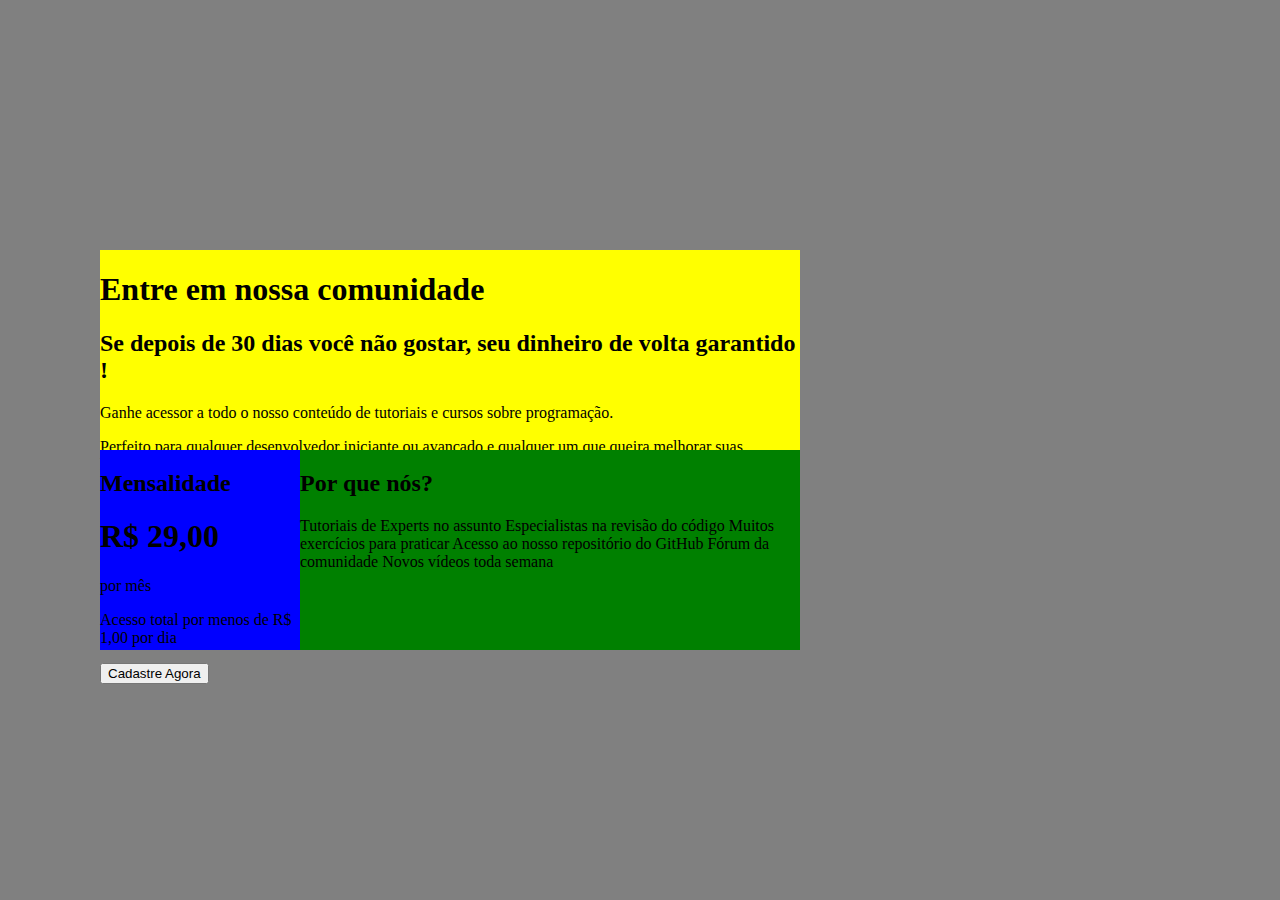
<file: index.html>
<!DOCTYPE html>
<html lang="pt-BR">
  <head>
    <meta charset="UTF-8" />
    <meta http-equiv="X-UA-Compatible" content="IE=edge" />
    <meta name="viewport" content="width=device-width, initial-scale=1.0" />
    <link rel="stylesheet" href="index.css" />
    <title>Grid de preços</title>
  </head>
  <body>
    <main>
      <div class="container">
        <header>
          <h1>Entre em nossa comunidade</h1>
          <h2>
            Se depois de 30 dias você não gostar, seu dinheiro de volta
            garantido !
          </h2>
          <p>
            Ganhe acessor a todo o nosso conteúdo de tutoriais e cursos sobre
            programação.
          </p>
          <p>
            Perfeito para qualquer desenvolvedor iniciante ou avançado e
            qualquer um que queira melhorar suas habilidades com o
            Desenvolvimento de software.
          </p>
        </header>
        <aside>
          <h2>Mensalidade</h2>
          <h1>R$ 29,00</h1>
          <p>por mês</p>
          <p>Acesso total por menos de R$ 1,00 por dia</p>
          <button>Cadastre Agora</button>
        </aside>
        <footer>
          <h2>Por que nós?</h2>
          <p>
            Tutoriais de Experts no assunto Especialistas na revisão do código
            Muitos exercícios para praticar Acesso ao nosso repositório do
            GitHub Fórum da comunidade Novos vídeos toda semana
          </p>
        </footer>
      </div>
    </main>
  </body>
</html>
</file>
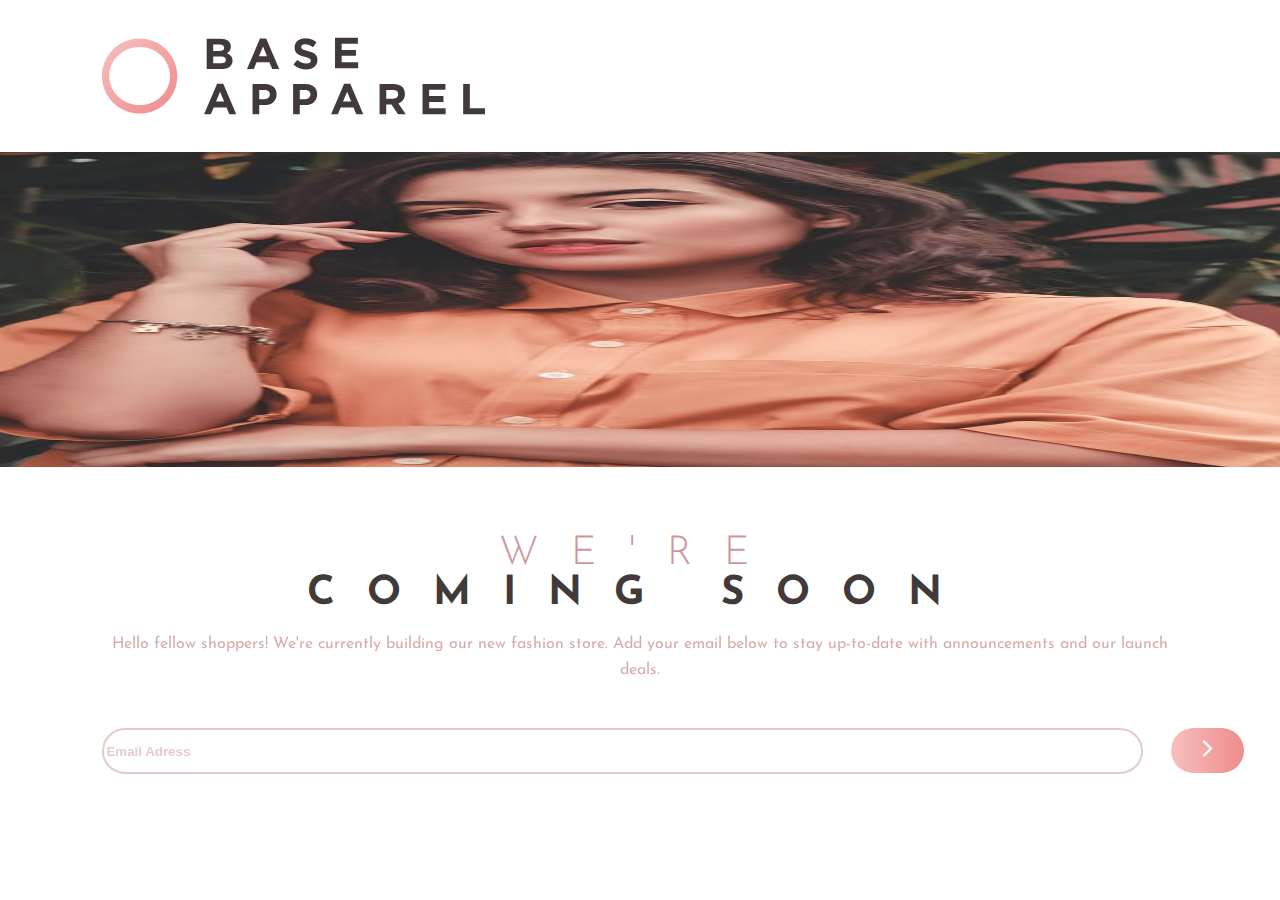
<file: base-apparel/index.html>
<!DOCTYPE html>
<html lang="pt-BR">
  <head>
    <meta charset="UTF-8" />
    <meta http-equiv="X-UA-Compatible" content="IE=edge" />
    <meta name="viewport" content="width=device-width, initial-scale=1.0" />
    <link rel="preconnect" href="https://fonts.gstatic.com" />
    <link
      href="https://fonts.googleapis.com/css2?family=Josefin+Sans:ital,wght@0,300;0,400;0,600;1,300;1,400;1,600&display=swap"
      rel="stylesheet"
    />
    <link rel="stylesheet" href="style.css" />
    <title>Base Apparel</title>
  </head>
  <body>
    <main>
        <img class="logo" src="./images/logo.svg" alt="logo da Base Apparel" />
        <picture>
          <source
            media="(max-width: 799px)"
            srcset="./images/hero-mobile.jpg"
          />
          <source media="(min-width: 800px)" srcset="./images/hero-desktop.jpg" />
          <img
            class="mulher"
            src="./images/hero-desktop.jpg"
            alt="Foto da atriz fazendo propaganda para a Base Apparel"
          />
        </picture>
        <div class="container-text">
          <h1 id="text-pink">WE'RE</h1>
          <h1 id="text-normal">
            COMING <br />
            SOON
          </h1>
          <p>
            Hello fellow shoppers! We're currently building our new
            <br />fashion store. Add your email below to stay up-to-date with
            <br />announcements and our launch deals.
          </p>
          <form action="">
            <input
              type="email"
              name="input-email"
              id="input-email"
              placeholder="Email Adress"
            />
            <a class="button" href="">
              <img
                class="arrow"
                src="./images/icon-arrow.svg"
                alt="imagem da seta para mandar o email"
              />
            </a>
          </form>
        </div>
    </main>
  </body>
</html>
</file>
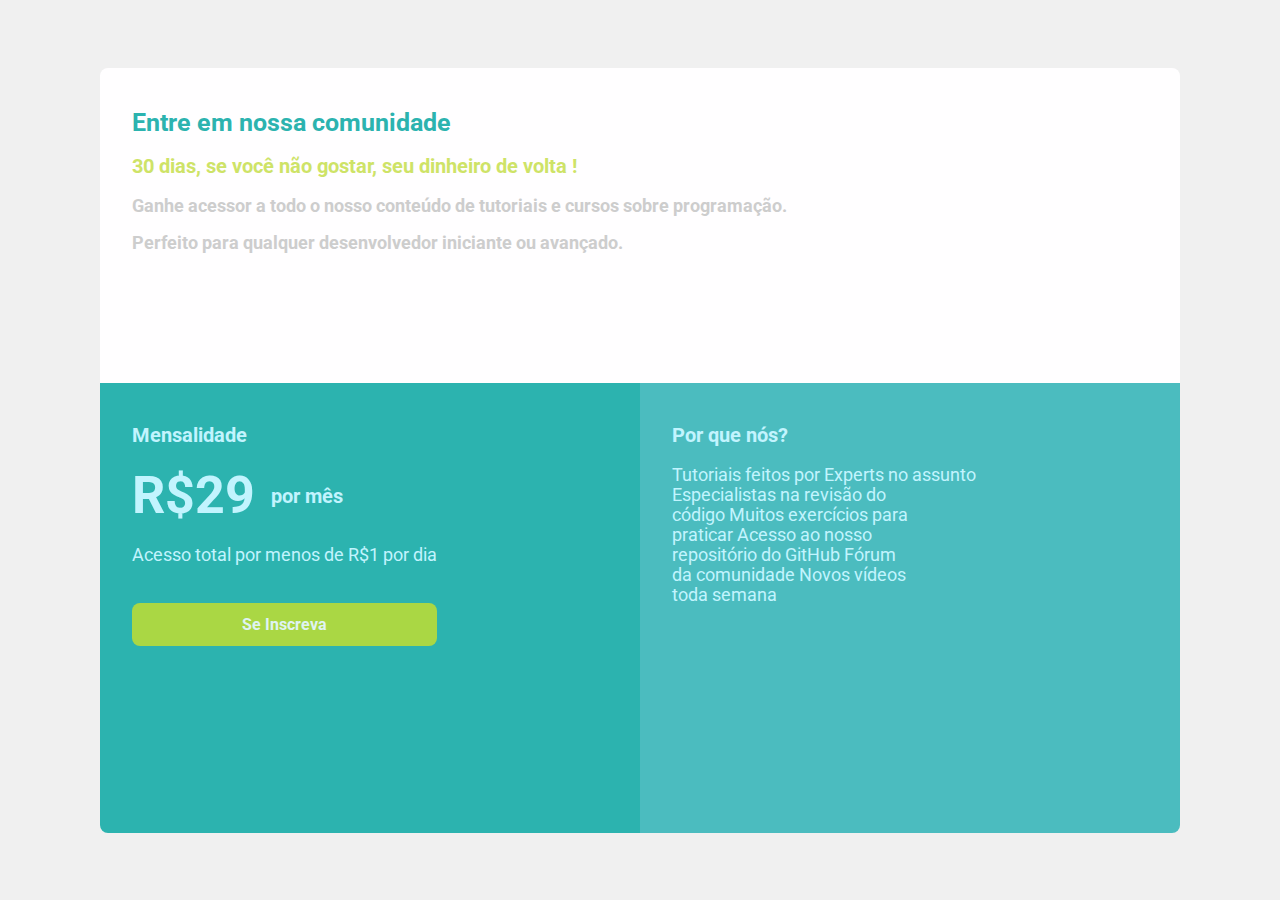
<file: grid-preco/index.html>
<!DOCTYPE html>
<html lang="pt-BR">
  <head>
    <meta charset="UTF-8" />
    <meta http-equiv="X-UA-Compatible" content="IE=edge" />
    <meta name="viewport" content="width=device-width, initial-scale=1.0" />
    <link rel="stylesheet" href="./style.css" />
    <link rel="preconnect" href="https://fonts.gstatic.com" />
    <link
      href="https://fonts.googleapis.com/css2?family=Roboto:wght@100;400;500;700&display=swap"
      rel="stylesheet"
    />
    <title>Grid de preços</title>
  </head>
  <body>
    <main>
      <div class="container">
        <section id="card-top">
          <h1 class="green">Entre em nossa comunidade</h1>
          <h2 class="green-2">
            30 dias, se você não gostar, seu dinheiro de volta !
          </h2>
          <p class="gray">
            Ganhe acessor a todo o nosso conteúdo de tutoriais e cursos sobre
            programação.
          </p>
          <p class="gray">
            Perfeito para qualquer desenvolvedor iniciante ou avançado.
          </p>
        </section>
        <section id="card-left">
          <h2 class="white">Mensalidade</h2>
          <h1 class="white inline">
            <span>R$29 </span> 
            <p id="per-month" class="white inline">por mês</p>
          </h1>
          
          <p class="white">
            Acesso total por menos de 
            R$1 por dia<br><br>
          </p>
          <a class="button" href="http://">Se Inscreva</a>
        </section>
        <section id="card-right">
          <h2 class="white">Por que nós?</h2>
          <p class="white">
            Tutoriais feitos por Experts no assunto <br>Especialistas na revisão do <br>código
            Muitos exercícios para <br>praticar Acesso ao nosso <br>repositório do
            GitHub Fórum <br>da comunidade Novos vídeos <br>toda semana
          </p>
        </section>
      </div>
    </main>
  </body>
</html>
</file>
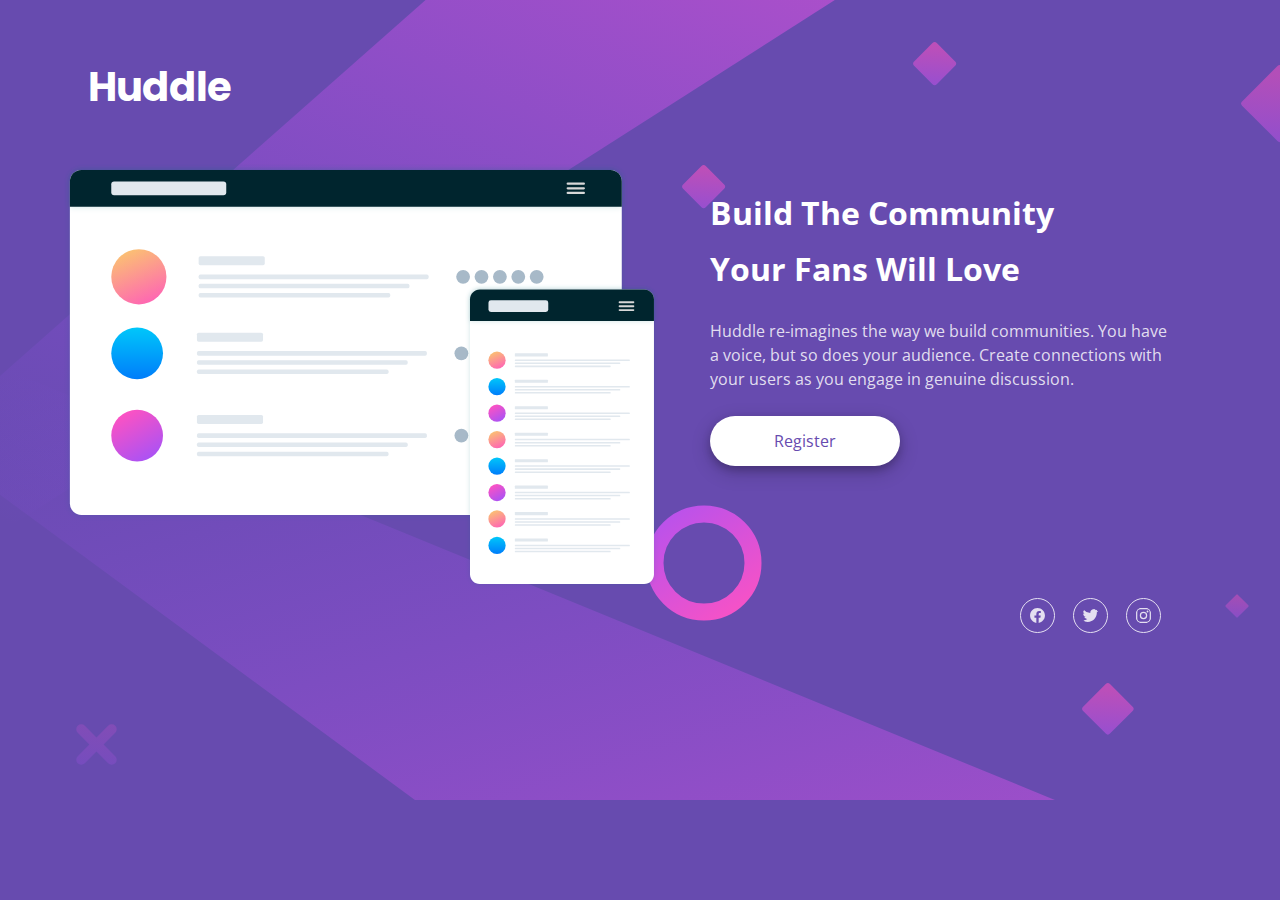
<file: huddle-landing/index.html>
<!DOCTYPE html>
<html lang="pt-BR">
  <head>
    <meta charset="UTF-8" />
    <meta http-equiv="X-UA-Compatible" content="IE=edge" />
    <meta name="viewport" content="width=device-width, initial-scale=1.0" />
    <link rel="stylesheet" href="./normalize.css" />
    <link rel="stylesheet" href="./style.css" />
    <link rel="preconnect" href="https://fonts.gstatic.com" />
    <link
      href="https://fonts.googleapis.com/css2?family=Poppins:wght@400;600&display=swap"
      rel="stylesheet"
    />
    <link
      href="https://fonts.googleapis.com/css2?family=Open+Sans&display=swap"
      rel="stylesheet"
    />
    <title>Huddle Landing</title>
  </head>
  <body>
    <header class="logo">
      <h1>Huddle</h1>
    </header>
    <div class="container">
      <picture>
        <img
          id="ilustration"
          src="./images/illustration-mockups.svg"
          alt="Ilustração do Site Huddle"
        />
      </picture>
      <section class="text">
        <h1>
          Build The Community <br />
          Your Fans Will Love
        </h1>
        <p>
          Huddle re-imagines the way we build communities. You have <br />a
          voice, but so does your audience. Create connections with <br />
          your users as you engage in genuine discussion.
        </p>
        <a class="button" href="*">Register</a>
      </section>
      <footer class="social-redes">
        <a class="icon-face" href="http://www.facebook.com"
          ><img src="./images/logo-facebook.svg" alt="Link para o Facebook"
        /></a>
        <a class="icon-twitter" href="http://www.twitter.com"
          ><img src="./images/logo-twitter.svg" alt="Link para o Twitter"
        /></a>
        <a class="icon-insta" href="http://www.instagram.com"
          ><img src="./images/logo-instagram.svg" alt="Link para o Instagram"
        /></a>
      </footer>
    </div>
  </body>
</html>
</file>
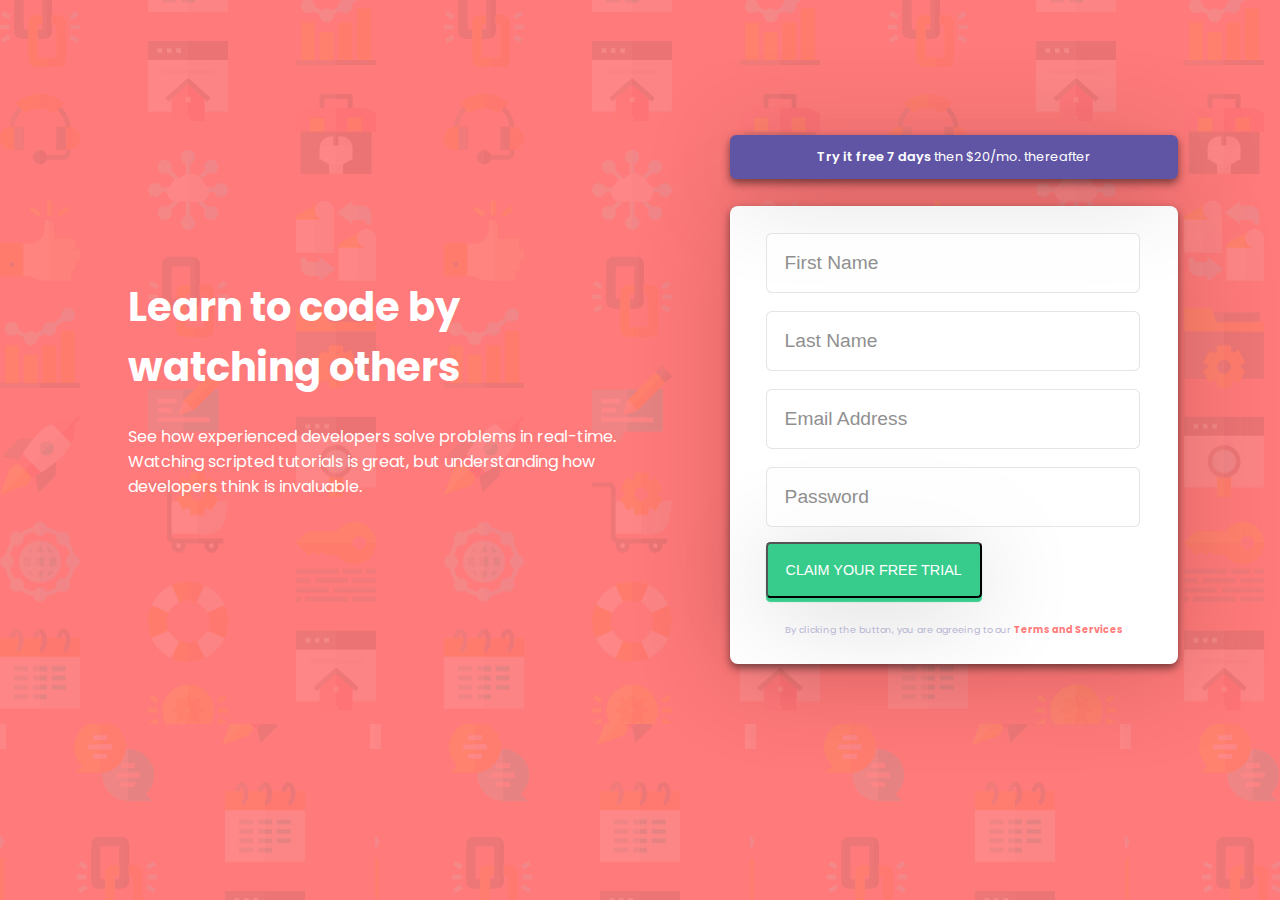
<file: lead-page/index.html>
<!DOCTYPE html>
<html lang="pt-BR">
  <head>
    <meta charset="UTF-8" />
    <meta name="viewport" content="width=device-width, initial-scale=1.0" />
    <!-- displays site properly based on user's device -->
    <link rel="stylesheet" href="style.css" />
    <link rel="preconnect" href="https://fonts.gstatic.com" />
    <link
      href="https://fonts.googleapis.com/css2?family=Poppins:ital,wght@0,400;0,500;0,600;0,700;1,400;1,500;1,600;1,700&display=swap"
      rel="stylesheet"
    />
    <title>Lead pages</title>
  </head>
  <body>
    <main>
      <div id="first-part">
        <h1>
          Learn to code by <br />
          watching others
        </h1>
        <p class="white">
          See how experienced developers solve problems in real-time. <br />
          Watching scripted tutorials is great, but understanding how
          <br />developers think is invaluable.
        </p>
      </div>
      <div id="second-part">
        <p class="spotlight">
          <span>Try it free 7 days</span> then $20/mo. thereafter
        </p>
        <div class="container-form">
          <form action="" id="form">
            <input class="changeInput" type="text" name="firstName" id="firstName" placeholder="First Name" />
            <div class="res" id="resFN"></div>
            
            <input class="changeInput" type="text" name="lastName" id="lastName" placeholder="Last Name" />
            <div class="res" id="resLN"></div>

            <input class="changeInput" type="text" name="email" id="email" placeholder="Email Address" />
            <div class="res" id="resEM"></div>

            <input class="changeInput" type="password" name="password" id="password" placeholder="Password" />
            <div class="res" id="resPA"></div>
            
            <button type="button" value="" id="button" onclick="verificarDados()">CLAIM YOUR FREE TRIAL</button>
            
            <div id="warning">
              By clicking the button, you are agreeing to our
              <span>Terms and Services</span>
            </div>
          </form>
        </div>
      </div>
    </main>
    <script src="script.js"></script>
  </body>
</html>
</file>
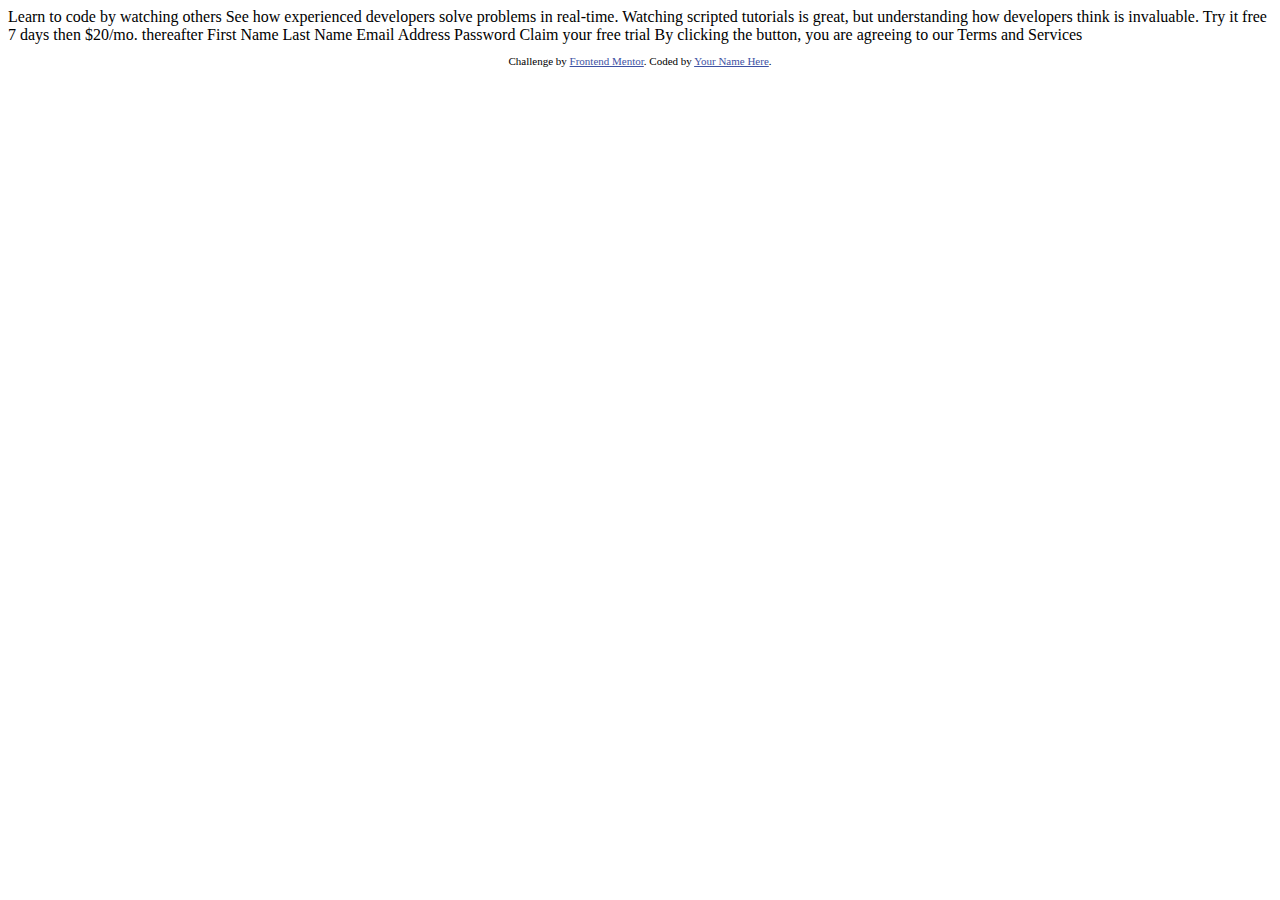
<file: lead-page/intro-component-with-signup-form-master/index.html>
<!DOCTYPE html>
<html lang="en">
<head>
  <meta charset="UTF-8">
  <meta name="viewport" content="width=device-width, initial-scale=1.0"> <!-- displays site properly based on user's device -->

  <link rel="icon" type="image/png" sizes="32x32" href="./images/favicon-32x32.png">
  
  <title>Frontend Mentor | Intro component with sign up form</title>

  <!-- Feel free to remove these styles or customise in your own stylesheet 👍 -->
  <style>
    .attribution { font-size: 11px; text-align: center; }
    .attribution a { color: hsl(228, 45%, 44%); }
  </style>
</head>
<body>

  Learn to code by watching others

  See how experienced developers solve problems in real-time. Watching scripted tutorials is great, 
  but understanding how developers think is invaluable. 

  Try it free 7 days then $20/mo. thereafter

  First Name 
  Last Name 
  Email Address
  Password

  Claim your free trial 

  By clicking the button, you are agreeing to our Terms and Services
  
  <footer>
    <p class="attribution">
      Challenge by <a href="https://www.frontendmentor.io?ref=challenge" target="_blank">Frontend Mentor</a>. 
      Coded by <a href="#">Your Name Here</a>.
    </p>
  </footer>
</body>
</html>
</file>
<file: index.css>
html,
body {
  margin: 0;
  padding: 0;
  box-sizing: border-box;
  background: gray;
}

.container {
  width: 100vh;
  height: 100vh;

  display: grid;
  grid-template-columns: 200px 500px;
  grid-template-areas:
    "f f "
    "s t "
    "s t ";
  justify-content: center;
  align-content: center;

  
  flex-direction: row;
}

header {
  background: yellow;
  height: 200px;
  grid-area: f;
}

aside {
  background: blue;
  height: 200px;
  grid-area: s;
}

footer {
  background: green;
  height: 200px;
  grid-area: t;
}
</file>
<file: base-apparel/style.css>
/* Global ---------------------- */
:root {
    --color-pink: hsl(0, 36%, 70%);
  }
  
  html,
  body {
    padding: 0;
    margin: 0;
    width: 100vw;
    height: 100vh;
    box-sizing: border-box;
    font: 16px "Josefin Sans", sans-serif;
  }

  main {
      display: flex;
      flex-direction: column;
  }

  main .logo {
    width: 30vw;

    padding: 4vh 8vw;
  }

  .mulher {
      width: 100%;
      height: 35vh;
  }

  .container-text {
      padding: 4vh 8vw;
  }

  .container-text #text-pink {
    color: var(--color-pink);
    font-size: 2.5em;
    font-weight: 300;
    letter-spacing: 2.5vw;
    margin-bottom: 0;
    text-align: center;
  }

  .container-text #text-normal {
    color: hsl(0, 6%, 24%);
    font-size: 2.5em;
    font-weight: bolder;

    letter-spacing: 2.5vw;
    margin: 0;
    text-align: center;
  }

  .container-text p {
    color: var(--color-pink);
    opacity: .8;
    font-size: 1;
    font-weight: 400;
    line-height: 1.6;

    margin: 2vh 0 5vh 0;
    text-align: center;
  }

  br {
      display: none;
  }

  .container-text #input-email {
    display: inline;
    border-radius: 2rem;
    border: 2px var(--color-pink) solid;
    box-shadow: 0 0 0 0;
    outline: 0;
    opacity:  0.5;
      
    padding-top: 1em;
    padding-bottom: 1em;
    width: 96%;
  }

  input::placeholder {
    color: var(--color-pink);
    font-weight: bolder;
    font-size: 1em;
  }

  .container-text a {
    background: -webkit-linear-gradient(left, hsl(0, 80%, 86%), hsl(0, 74%, 74%));
    background: linear-gradient(to right, (0, 80%, 86%), hsl(0, 74%, 74%));
    padding: .5em 1.5em;
    border-radius: 2rem;

    position: absolute;
    right: 4vh;
    box-shadow: 0 1px 80px 0 var(--color-pink), 0 6px 20px 0 var1(--color-pink);
  }

  .container-text a img {
    display: inline;
    width: 25px;
    height: auto;    
    filter: invert(1);
  }

@media (min-width: 501px) {


    
}
</file>
<file: grid-preco/style.css>
/* Global ---------------------- */
:root {
  --color-greenlemon: #cee367;
  --color-green: #2cb3af;
  --color-greentwo: #4bbcbf;
  --color-gray: #cdcdcd;
}

html,
body {
  margin: 0;
  padding: 0;
  box-sizing: border-box;
  background: rgb(180, 177, 177);
  font-family: "Roboto", sans-serif;
}

main {
  width: 100vw;
  height: 100vh;
  background: #f0f0f0;
  display: flex;
  flex-direction: row;
  justify-content: center;
  align-items: center;
}

/* Container ---------------------- */
.container {
  display: grid;
  grid-template-columns: repeat(2, 60vh);
  grid-template-rows: 35vh 50vh;
  grid-template-areas:
    "T T"
    "L R";
}

/* Cards  ---------------------- */
#card-top {
  grid-area: T;
  background: #fffeff;

  padding: 1.5rem 2rem;
  border-radius: 0.5rem 0.5rem 0 0;
}

#card-left {
  grid-area: L;
  background: var(--color-green);

  padding: 1.5rem 2rem;
  border-radius: 0 0 0 0.5rem;
}

#card-right {
  grid-area: R;
  background: var(--color-greentwo);

  padding: 1.5rem 2rem;
  border-radius: 0 0 0.5rem 0;
}

/* Fonts ---------------------- */
h1 {
  font-size: 25px;
}

h2 {
  font-size: 20px;
}

p {
  font-size: 17.5px;
}

.green {
  color: var(--color-green);
}

.green-2 {
  color: var(--color-greenlemon);
}

.gray {
  color: #cdcdcd;
  font-weight: bolder;
}

.white {
  color: #c2f4fe;
}

.inline {
  display: flex;
  align-items: center;
}

#per-month {
  font-size: 20px;

  margin-left: 1rem;
}

span {
  font-size: 52px;
}

/* Button ---------------------- */
.button {
  display: inline-block;

  text-decoration: none;
  background: #c0de32;
  padding: 12px 110px;
  font-weight: bold;
  color: white;
  opacity: 0.85;
  border-radius: 0.5rem;
  margin-bottom: 10px;
}

.button:hover {
  opacity: 1;
}

/* Responsive ---------------------- */
@media (max-width: 800px) {
  main {
    width: 100vw;
    height: 120vh;
    background: #f0f0f0;
    display: flex;
    flex-direction: row;
    justify-content: center;
    align-items: center;
  }

  .container {
    display: grid;
    grid-template-columns: 100vw;
    grid-template-rows: 40vh 38vh 45vh;
    grid-template-areas:
      "T"
      "R"
      "L";
  }

  #card-top {
    grid-area: T;
    background: #fffeff;
  
    padding: 1.5rem 2rem;
    border-radius: 0.5rem 0.5rem 0.5rem 0.5rem;
  }

  #card-left {
    grid-area: L;
    background: var(--color-green);
  
    padding: 1.5rem 2rem;
    border-radius: 0.5rem 0.5rem 0.5rem 0.5rem;
    margin-top: 2px;
  }
  
  #card-right {
    grid-area: R;
    background: var(--color-greentwo);
  
    padding: 1.5rem 2rem;
    border-radius: 0.5rem 0.5rem 0.5rem 0.5rem;
    margin-top: 2px;
  }

  h1 {
    font-size: 20px;
  }
  
  h2 {
    font-size: 18px;
  }
  
  p {
    font-size: 16px;
  }
}
</file>
<file: huddle-landing/style.css>
html {
  margin: 0;
  padding: 0;
  box-sizing: border-box;
}

body {
  width: 93%;
  height: auto;
  font-family: "Open Sans", sans-serif;
  background: hsl(257, 40%, 49%) url("./images/bg-mobile.svg") no-repeat fixed;
}

header {
  font-family: "Poppins", sans-serif;
  color: white;
  font-weight: bolder;
  width: 93vw;
  margin: 4vh 4vw 6vh 14vw;
}

header h1 {
  font-size: clamp(1.3em, 1.3em, 1.8em);
  margin-bottom: 2vh;
}

.container {
  display: flex;
  width: 93vw;
  text-align: center;
  flex-direction: column;
  margin: 0 4vw 0 4vw;
}

.container picture {
  width: 90%;

  margin: 0 8vw 1vh 8vw;
}

.container picture img {
  display: flex;
  width: 80vw;
  height: auto;
  text-align: center;
}

.container .text {
  color: white;
  text-align: center;
  margin: 1vh 8vw 0 8vw;
}

.container .text h1 {
  font-size: clamp(1.2em, 1.2em, 1.7em);
  font-weight: 400;
  line-height: 1.8rem;
}

.container .text p {
  color: rgba(255, 255, 255, 0.822);
  font-size: clamp(0.8em, 0.8em, 1.3em);
  line-height: 1.2rem;
  width: 95%;
  text-align: center;
}

.container .text p br {
  display: none;
}

.container section .button {
  display: inline-block;

  font-family: "Open Sans", sans-serif;
  text-decoration: none;

  background: white;
  color: hsl(257, 40%, 49%);
  border-radius: 2rem;
  margin: 1vh 0 9vh 0;

  box-shadow: 0 4px 8px 0 rgba(0, 0, 0, 0.2), 0 6px 20px 0 rgba(0, 0, 0, 0.19);

  padding: 1em 6em;
  font-size: clamp(0.65em, 0.65em, 1.1em);
  text-align: center;
  justify-content: center;
}

footer {
  display: flex;
  width: 100%;
  margin: 0 0 0 0;
  flex-direction: row;
  align-items: center;
  justify-content: center;
  text-align: center;
}

footer a {
  margin: 0 0.7em 0 0.55em;
}

footer img {
  width: 100%;
  height: auto;
  border: 1px solid black;
  border-radius: 4rem;
  opacity: 0.822;
  filter: invert(1);
  padding: 0.3rem;
}

@media (min-width: 1001px) {
  body {
    width: 93%;
    height: auto;
    background: hsl(257, 40%, 49%) url("./images/bg-desktop.svg") no-repeat
      fixed;
    margin: 4em;
  }

  header {
    width: 85%;
    margin-left: 1.5rem;
  }

  header h1 {
    font-size: 2.5em;
  }

  .container {
      margin: 0;
    display: grid;
    grid-template-columns: repeat(2, 1fr);
    grid-template-areas:
      "I T"
      "F F";
  }

  .container picture {
    grid-area: I;
    width: 100%;
    margin-left: 0;
  }

  .container picture img {
    width: 100%;
    height: auto;
  }

  .container .text {
    grid-area: T;
    margin: 0 0 0 4vw;
  }

  .container .text h1 {
    font-size: 2em;
    font-weight: bold;
    line-height: 3.5rem;
    text-align: left;
  }

  .container .text p {
    font-size: 1em;
    line-height: 1.5em;
    text-align: left;
  }

  .container .text p br {
      display: block;
  }

  .container section .button {
    display: inline-block;

    font-family: "Open Sans", sans-serif;
    font-size: 1em;
    font-weight:400;
    text-decoration: none;

    background: white;
    padding: 1rem 4rem;
    border-radius: 2rem;
    float: left;
    box-shadow: 0 4px 8px 0 rgba(0, 0, 0, 0.2), 0 6px 20px 0 rgba(0, 0, 0, 0.19);
  }

  footer {
      
    grid-area: F;
    display: flex;
    flex-direction: row;
    width: 93%;
    align-items: center;
    justify-content: flex-end;
  }

  footer a {
    margin-right: .1em;
  }

  footer img {
    width: 17px;
    height: auto;
    margin-right: .5em;
    padding: .5em;
    border: 1px solid black;
    border-radius: 4rem;
    opacity: 0.822;
    filter: invert(1);
  }
}
</file>
<file: lead-page/style.css>
/* Global ---------------------- */
:root {
  --color-red: hsl(0, 100%, 74%);
  --color-green: hsl(154, 59%, 51%);
  --color-blue: hsl(248, 32%, 49%);
  --color-darkBlue: hsl(249, 10%, 26%);
  --color-grayishBlue: hsl(246, 25%, 77%);
}

* {
  padding: 0;
  margin: 0;
  box-sizing: border-box;
}

html,
body {
  font-size: 16px;
  font-family: "Poppins", sans-serif;
  background: url(./images/bg-intro-mobile.png) var(--color-red);
}

main {
  display: flex;
  flex-direction: column;
}

#first-part {
  padding: 10vh 6vw 5vh 6vw;
  text-align: center;
}

br {
  display: none;
}

#first-part h1 {
  color: white;

  font-size: clamp(0.7em, 1.1em, 1.5em);
  font-weight: bolder;
  margin-bottom: 1em;
}

#first-part p {
  color: white;
  font-size: clamp(0.5em, 0.6em, 1.1em);
}

#second-part {
  padding: 0 6vw 5vh 6vw;
}

#second-part .spotlight {
  background: var(--color-blue);
  display: inline-block;
  color: white;
  text-align: center;
  font-size: clamp(0.5em, 0.6em, 1.1em);
  border-radius: 0.5em;

  width: 100%;
  padding: 2.5vh 3em;
  margin-bottom: 1.5em;

  box-shadow: 0 0 1px 0 var(--color-blue), 0 0 15px 0 rgba(0, 0, 0, 0.19);
}

#second-part p span {
  font-weight: bold;
}

#second-part .container-form {
  background: white;
  padding: 0.8em;
  border-radius: 0.5em;

  box-shadow: 0 4px 8px 0 rgba(0, 0, 0, 0.5),
    0 10px 100px 0 rgba(56, 9, 9, 0.19);
}

#second-part .container-form input {
  display: block;

  border: 1px solid hsla(249, 10%, 26%, 0.164);
  border-radius: 0.3em;
  opacity: 0.8;
  padding: 0.8em 0 0.8em 0.8em;
  margin-bottom: 0.8em;
  width: 99.5%;
}

.change-input::-webkit-input-placeholder {
  color: var(--color-darkBlue);
  font-weight: bold;
  font-size: clamp(0.6em, 0.7em, 1.2em);
}

.change-input:focus {
  border: 1em solid red;
  border-radius: 0.3em;
  /*
    outline: 1px solid black;
    border-color: red;
    font-weight: bolder;
    outline: 1;*/
}

#second-part .container-form #button {
  display: block;
  background: var(--color-green);
  color: white;
  text-align: center;
  text-decoration: none;
  width: auto;
  padding: 1em 0 0.5em 0;
  font-size: clamp(0.5em, 0.6em, 1.1em);

  border-radius: 0.3em;

  box-shadow: 0 4px 1px 0 var(--color-green), 0 10px 100px 0 rgba(0, 0, 0, 0.19);
}

#second-part .container-form #warning {
  color: var(--color-grayishBlue);
  text-align: center;
  font-size: clamp(0.3em, 0.4em, 0.9em);

  margin-top: 2.8vh;
}

#second-part .container-form span {
  color: var(--color-red);
  font-weight: bold;
}

@media (min-width: 501px) {
  #first-part h1 {
    font-size: clamp(1.6em, 1.6em, 2.1em);
    margin: 0;
  }

  #first-part p {
    margin-top: 3vh;
    font-size: clamp(.8em, .8em, 1.3em);
  }

  #second-part .spotlight {
    font-size: clamp(.8em, .8em, 1.3em);
  }

  .change-input::-webkit-input-placeholder {
    font-size: clamp(.8em, .8em, 1.3em);
  }

  #second-part .container-form #button {
    font-size: clamp(.7em, .7em, 1.2em)
  }

  #second-part .container-form #warning {
    font-size: clamp(0.6em, 0.6em, 1em);
  }
}

@media (min-width: 820px) {
  body {
    padding: 0;
    margin: 0;
    background: url(./images/bg-intro-desktop.png) var(--color-red);
  }

  main {
    display: grid;
    grid-template-columns: 2, 50% 50%;
    grid-template-areas: "L1 R1";
  }

  #first-part {
    grid-area: L1;
    padding: 25vh 0em 25vh 10vw;
  }

  #first-part h1 {
    
    color: white;
    margin-top: 10%;
    margin-bottom: 2.5vh;

    font-size: clamp(2.1em, 2.5em, 2.5em);
    font-weight: bolder;
    text-align: left;
  }

  br {
    display: block;
  }

  #first-part p {
    width: 39vw;
    color: white;
    font-size: clamp(0.5em, 1em, 1em);
    text-align: left;
  }
  
  /* Second-part ---------------------- */
  #second-part {
    grid-area: R1;
    margin-top: 15vh;
  }
  
  #second-part .spotlight {
    background: var(--color-blue);
    display: inline-block;
    color: white;
    text-align: center;
    font-size: clamp(0.5em, .8em, 1em);
  
    width: 35vw;
    padding: 1em 1em;
    margin-bottom: 3vh;
    border-radius: 0.5em;
  }
  
  #second-part .spotlight p {
    font-weight: 400;
  }
  
  #second-part .spotlight span {
    font-weight: 600;
  }
  
  /* Second-part/container-Form ---------------------- */
  #second-part .container-form {
    background: white;
  
    border-radius: 0.5em;
  
    padding: 1vh 4vh 1vh 4vh;
    width: 35vw;
  }
  
  #second-part .container-form input {
    display: block;
  
    border: 1px solid hsla(249, 10%, 26%, 0.164);
    padding: 2vh;
    margin-top: 2vh;
    border-radius: 0.3em;
    opacity: 0.8;
    font-size: clamp(0.7em, 1.2em, 1.2em);
  }
  
  .change-input::-webkit-input-placeholder{
    color: var(--color-darkBlue);
    font-weight: bold;
  }
  
  .change-input:focus {
    border: 10px solid red;
    border-radius: 0.3em;
    /*
    outline: 1px solid black;
    border-color: red;
    font-weight: bolder;
    outline: 1;*/
  }
  
  #second-part .container-form #button {
    display: block;
    background: var(--color-green);
    color: white;
    text-align: center;
    text-decoration: none;
    width: auto;
    padding: 2vh;
    font-size: clamp(.4em, .9em, .9em);
  
    border-radius: 0.3em;
    margin: 1vh 0 1vh 0;
  }
  
  #second-part .spotlight,
  #button,
  .container-form {
    box-shadow: 0 4px 8px 0 rgba(0, 0, 0, 0.5), 0 10px 100px 0 rgba(0, 0, 0, 0.19);
  }
  
  #second-part .container-form #warning {
    color: var(--color-grayishBlue);
    text-align: center;
    font-size: clamp(.1 em, .6em, .6em);
    margin-bottom: 2vh;
  }
  
  #second-part .container-form span {
    color: var(--color-red);
  }
}
</file>
